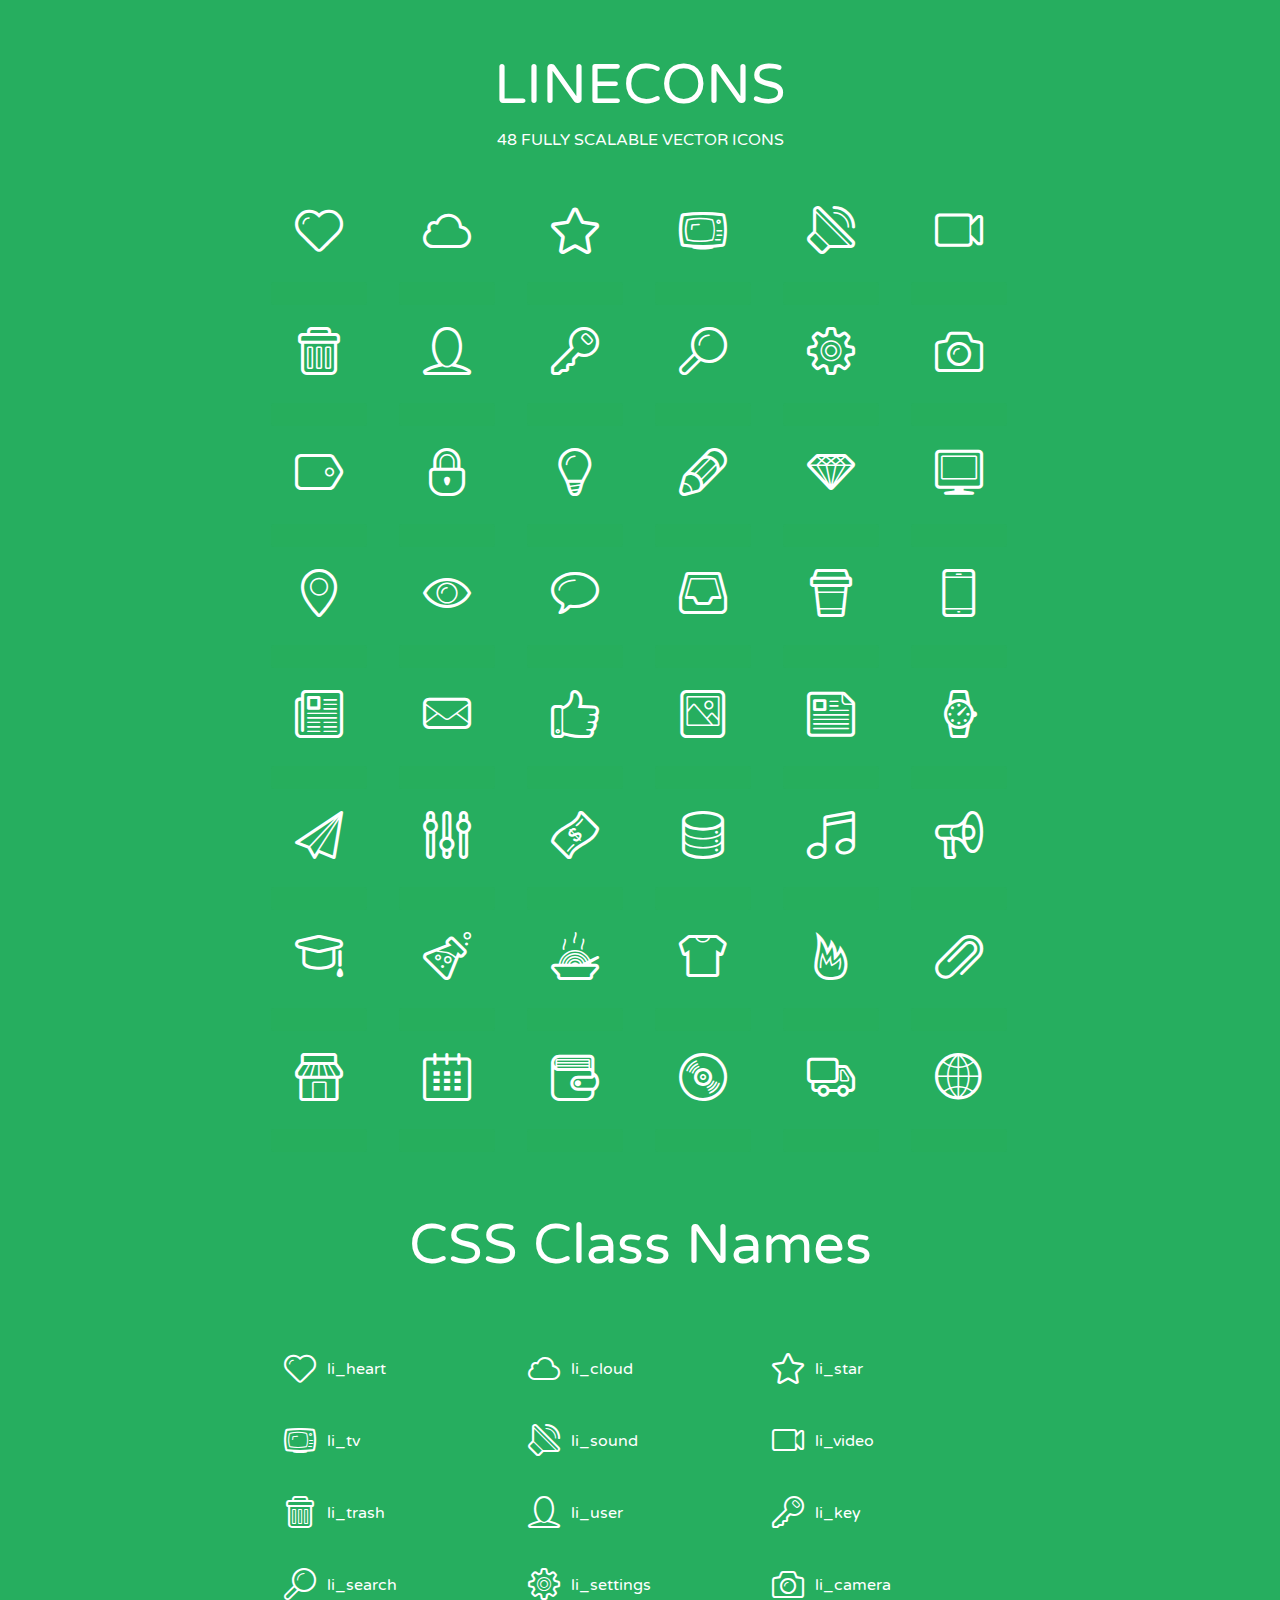
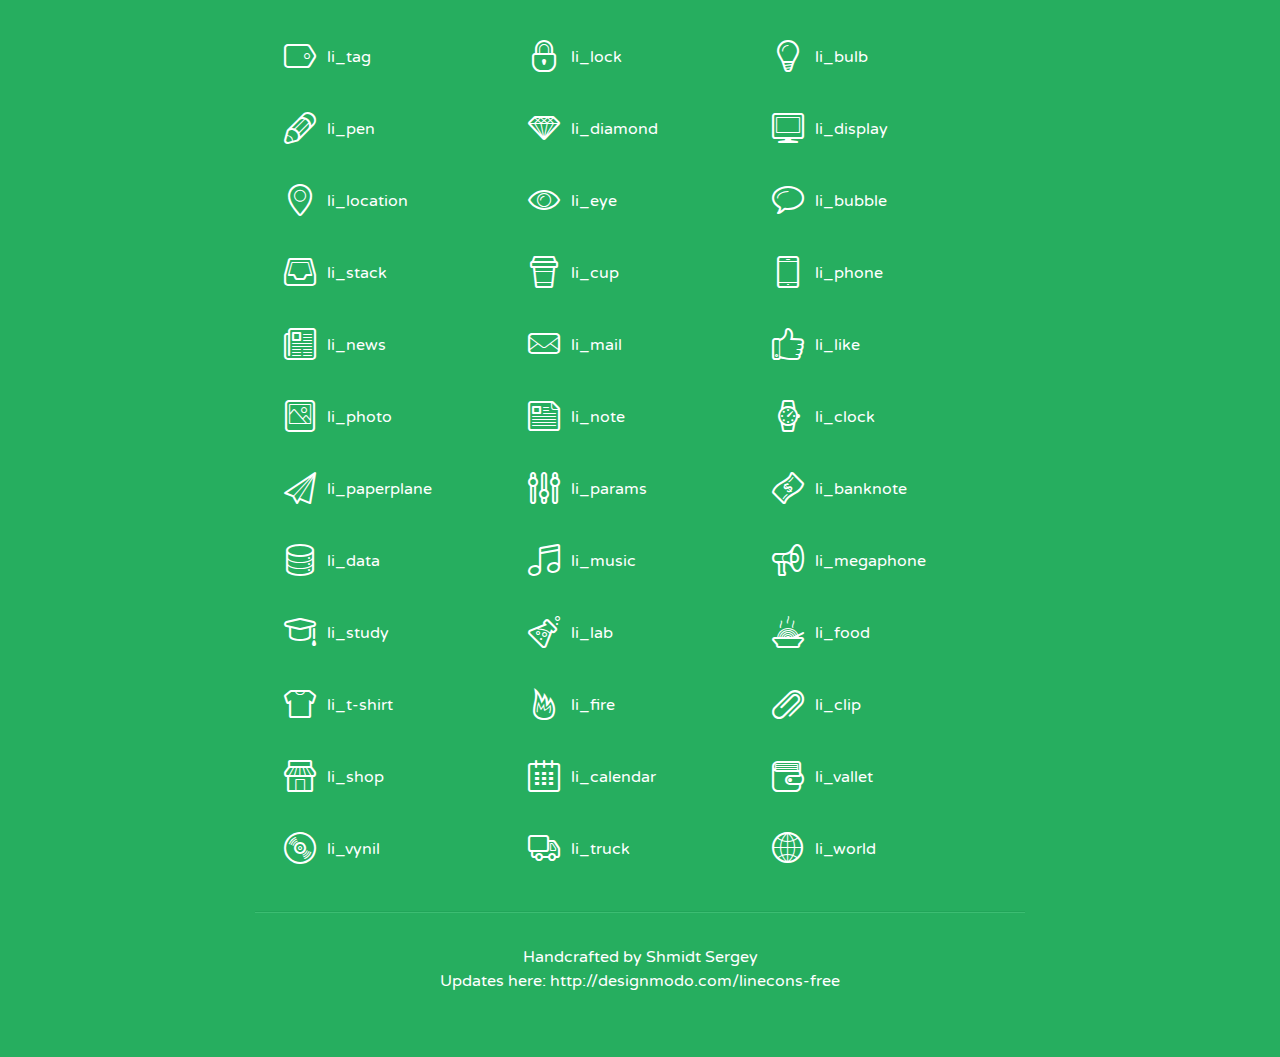
<file: src/main/resources/public/assets/lineicons/index.html>
<!doctype html>
<html>
<head>
<title>LINECONS - 48 Fully Scalable Vector Icons</title>
<link rel="stylesheet" href="style.css" />
<link href='http://fonts.googleapis.com/css?family=Varela+Round' rel='stylesheet' type='text/css'>
<!--[if lte IE 7]><script src="lte-ie7.js"></script><![endif]-->

<!-- 

Thanks http://icomoon.io/app/ for amazing service!

-->


<style>
	section, header, footer {display: block;}
	body {
		font-family: 'Varela Round', sans-serif;
		color: #333333;
		line-height: 1.5;
		font-size: 16px;
		background:#26ae5f;
		color:white;
		-moz-text-shadow: 0 1px 1px rgba(0, 0, 0, 0.21);
		-webkit-text-shadow: 0 1px 1px rgba(0, 0, 0, 0.21);
	}
	* {
		-moz-box-sizing: border-box;
		-webkit-box-sizing: border-box;
		box-sizing: border-box;
		margin: 0;
		padding: 0;
	}
	.glyph {
		float: left;
		text-align: center;
		padding: .5em;
		margin: 0 .5em;
		width: 7em;
		border-radius: .375em;
		top:0;
		position:relative;
		-webkit-transition:0.2s ease-in;
		-o-transition:0.2s ease-in;
		-moz-transition:0.2s ease-in;
		-ie-transition:0.2s ease-in;
		transition:0.2s ease-in;
	}
	.glyph input {
		width: 100%;
		text-align: center;
		font-family: consolas, monospace;
		border-radius:3px;
		border:none;
		padding:4px;
		background:#26AE5C;
		color:#26AE5C;
		-webkit-transition:0.2s ease-in;
		-o-transition:0.2s ease-in;
		-moz-transition:0.2s ease-in;
		-ie-transition:0.2s ease-in;
		transition:0.2s ease-in;
	}
	.glyph:hover input {
		background:#26ae5f;
		padding:4px;
		color:#ffffff;
	}
	.glyph:hover {
		-webkit-transition: all 0.5s ease-out;
		background:#222821;
		color:#fff;
		text-shadow: none;
		-moz-text-shadow: none;
		-webkit-text-shadow: none;
		top:-5px;
		position:relative;
	}
	.glyph input, .mtm {
		margin-top: .75em;
	}
	.w-main {
		width: 770px;
		text-align:center;
	}
	.centered {
		margin-left: auto;
		margin-right: auto;
	}
	.fs1 {
		font-size: 3em;
	}
	header {
		margin: 2em 0;
		padding-bottom: .5em;
	}
	header h1 {
		font-size: 3.5em;
		font-weight: normal;
	}
	.clearfix:before, .clearfix:after { content: ""; display: table; }
	.clearfix:after, .clear { clear: both; }
	footer {
		margin: 2em 0;
		padding: 2em 0;
		border-top: 1px solid rgb(60, 189, 114);
		box-shadow: 0 -1px rgb(33, 165, 89);
	}
	a, a:visited {
		color: #ffffff; text-decoration:none;
	}
	a:hover, a:focus {color: #222821; text-decoration:none;}
	.box1 {
		display: inline-block;
		width: 14em;
		padding: .25em .5em;
		margin: .5em 1em .5em 0;
		text-align:left;
		
	}
	.box1 span { 
		font-size:2em;
		position: relative;
		top: 0.25em;
		margin-right: 0.1em;
	}
</style>
</head>
<body>
	<div class="w-main centered">
	<section class="mtm clearfix" id="glyphs">
	<header>
		<h1>LINECONS</h1>
		<p>48 FULLY SCALABLE VECTOR ICONS</p>
	</header>
	<div class="glyph">
		<div class="fs1" aria-hidden="true" data-icon="&#xe000;"></div>
		<input type="text" readonly="readonly" value="&amp;#xe000;" />
	</div>
	<div class="glyph">
		<div class="fs1" aria-hidden="true" data-icon="&#xe001;"></div>
		<input type="text" readonly="readonly" value="&amp;#xe001;" />
	</div>
	<div class="glyph">
		<div class="fs1" aria-hidden="true" data-icon="&#xe002;"></div>
		<input type="text" readonly="readonly" value="&amp;#xe002;" />
	</div>
	<div class="glyph">
		<div class="fs1" aria-hidden="true" data-icon="&#xe003;"></div>
		<input type="text" readonly="readonly" value="&amp;#xe003;" />
	</div>
	<div class="glyph">
		<div class="fs1" aria-hidden="true" data-icon="&#xe004;"></div>
		<input type="text" readonly="readonly" value="&amp;#xe004;" />
	</div>
	<div class="glyph">
		<div class="fs1" aria-hidden="true" data-icon="&#xe005;"></div>
		<input type="text" readonly="readonly" value="&amp;#xe005;" />
	</div>
	<div class="glyph">
		<div class="fs1" aria-hidden="true" data-icon="&#xe006;"></div>
		<input type="text" readonly="readonly" value="&amp;#xe006;" />
	</div>
	<div class="glyph">
		<div class="fs1" aria-hidden="true" data-icon="&#xe007;"></div>
		<input type="text" readonly="readonly" value="&amp;#xe007;" />
	</div>
	<div class="glyph">
		<div class="fs1" aria-hidden="true" data-icon="&#xe008;"></div>
		<input type="text" readonly="readonly" value="&amp;#xe008;" />
	</div>
	<div class="glyph">
		<div class="fs1" aria-hidden="true" data-icon="&#xe009;"></div>
		<input type="text" readonly="readonly" value="&amp;#xe009;" />
	</div>
	<div class="glyph">
		<div class="fs1" aria-hidden="true" data-icon="&#xe00a;"></div>
		<input type="text" readonly="readonly" value="&amp;#xe00a;" />
	</div>
	<div class="glyph">
		<div class="fs1" aria-hidden="true" data-icon="&#xe00b;"></div>
		<input type="text" readonly="readonly" value="&amp;#xe00b;" />
	</div>
	<div class="glyph">
		<div class="fs1" aria-hidden="true" data-icon="&#xe00c;"></div>
		<input type="text" readonly="readonly" value="&amp;#xe00c;" />
	</div>
	<div class="glyph">
		<div class="fs1" aria-hidden="true" data-icon="&#xe00d;"></div>
		<input type="text" readonly="readonly" value="&amp;#xe00d;" />
	</div>
	<div class="glyph">
		<div class="fs1" aria-hidden="true" data-icon="&#xe00e;"></div>
		<input type="text" readonly="readonly" value="&amp;#xe00e;" />
	</div>
	<div class="glyph">
		<div class="fs1" aria-hidden="true" data-icon="&#xe00f;"></div>
		<input type="text" readonly="readonly" value="&amp;#xe00f;" />
	</div>
	<div class="glyph">
		<div class="fs1" aria-hidden="true" data-icon="&#xe010;"></div>
		<input type="text" readonly="readonly" value="&amp;#xe010;" />
	</div>
	<div class="glyph">
		<div class="fs1" aria-hidden="true" data-icon="&#xe011;"></div>
		<input type="text" readonly="readonly" value="&amp;#xe011;" />
	</div>
	<div class="glyph">
		<div class="fs1" aria-hidden="true" data-icon="&#xe012;"></div>
		<input type="text" readonly="readonly" value="&amp;#xe012;" />
	</div>
	<div class="glyph">
		<div class="fs1" aria-hidden="true" data-icon="&#xe013;"></div>
		<input type="text" readonly="readonly" value="&amp;#xe013;" />
	</div>
	<div class="glyph">
		<div class="fs1" aria-hidden="true" data-icon="&#xe014;"></div>
		<input type="text" readonly="readonly" value="&amp;#xe014;" />
	</div>
	<div class="glyph">
		<div class="fs1" aria-hidden="true" data-icon="&#xe015;"></div>
		<input type="text" readonly="readonly" value="&amp;#xe015;" />
	</div>
	<div class="glyph">
		<div class="fs1" aria-hidden="true" data-icon="&#xe016;"></div>
		<input type="text" readonly="readonly" value="&amp;#xe016;" />
	</div>
	<div class="glyph">
		<div class="fs1" aria-hidden="true" data-icon="&#xe017;"></div>
		<input type="text" readonly="readonly" value="&amp;#xe017;" />
	</div>
	<div class="glyph">
		<div class="fs1" aria-hidden="true" data-icon="&#xe018;"></div>
		<input type="text" readonly="readonly" value="&amp;#xe018;" />
	</div>
	<div class="glyph">
		<div class="fs1" aria-hidden="true" data-icon="&#xe019;"></div>
		<input type="text" readonly="readonly" value="&amp;#xe019;" />
	</div>
	<div class="glyph">
		<div class="fs1" aria-hidden="true" data-icon="&#xe01a;"></div>
		<input type="text" readonly="readonly" value="&amp;#xe01a;" />
	</div>
	<div class="glyph">
		<div class="fs1" aria-hidden="true" data-icon="&#xe01b;"></div>
		<input type="text" readonly="readonly" value="&amp;#xe01b;" />
	</div>
	<div class="glyph">
		<div class="fs1" aria-hidden="true" data-icon="&#xe01c;"></div>
		<input type="text" readonly="readonly" value="&amp;#xe01c;" />
	</div>
	<div class="glyph">
		<div class="fs1" aria-hidden="true" data-icon="&#xe01d;"></div>
		<input type="text" readonly="readonly" value="&amp;#xe01d;" />
	</div>
	<div class="glyph">
		<div class="fs1" aria-hidden="true" data-icon="&#xe01e;"></div>
		<input type="text" readonly="readonly" value="&amp;#xe01e;" />
	</div>
	<div class="glyph">
		<div class="fs1" aria-hidden="true" data-icon="&#xe01f;"></div>
		<input type="text" readonly="readonly" value="&amp;#xe01f;" />
	</div>
	<div class="glyph">
		<div class="fs1" aria-hidden="true" data-icon="&#xe020;"></div>
		<input type="text" readonly="readonly" value="&amp;#xe020;" />
	</div>
	<div class="glyph">
		<div class="fs1" aria-hidden="true" data-icon="&#xe021;"></div>
		<input type="text" readonly="readonly" value="&amp;#xe021;" />
	</div>
	<div class="glyph">
		<div class="fs1" aria-hidden="true" data-icon="&#xe022;"></div>
		<input type="text" readonly="readonly" value="&amp;#xe022;" />
	</div>
	<div class="glyph">
		<div class="fs1" aria-hidden="true" data-icon="&#xe023;"></div>
		<input type="text" readonly="readonly" value="&amp;#xe023;" />
	</div>
	<div class="glyph">
		<div class="fs1" aria-hidden="true" data-icon="&#xe024;"></div>
		<input type="text" readonly="readonly" value="&amp;#xe024;" />
	</div>
	<div class="glyph">
		<div class="fs1" aria-hidden="true" data-icon="&#xe025;"></div>
		<input type="text" readonly="readonly" value="&amp;#xe025;" />
	</div>
	<div class="glyph">
		<div class="fs1" aria-hidden="true" data-icon="&#xe026;"></div>
		<input type="text" readonly="readonly" value="&amp;#xe026;" />
	</div>
	<div class="glyph">
		<div class="fs1" aria-hidden="true" data-icon="&#xe027;"></div>
		<input type="text" readonly="readonly" value="&amp;#xe027;" />
	</div>
	<div class="glyph">
		<div class="fs1" aria-hidden="true" data-icon="&#xe028;"></div>
		<input type="text" readonly="readonly" value="&amp;#xe028;" />
	</div>
	<div class="glyph">
		<div class="fs1" aria-hidden="true" data-icon="&#xe029;"></div>
		<input type="text" readonly="readonly" value="&amp;#xe029;" />
	</div>
	<div class="glyph">
		<div class="fs1" aria-hidden="true" data-icon="&#xe02a;"></div>
		<input type="text" readonly="readonly" value="&amp;#xe02a;" />
	</div>
	<div class="glyph">
		<div class="fs1" aria-hidden="true" data-icon="&#xe02b;"></div>
		<input type="text" readonly="readonly" value="&amp;#xe02b;" />
	</div>
	<div class="glyph">
		<div class="fs1" aria-hidden="true" data-icon="&#xe02c;"></div>
		<input type="text" readonly="readonly" value="&amp;#xe02c;" />
	</div>
	<div class="glyph">
		<div class="fs1" aria-hidden="true" data-icon="&#xe02d;"></div>
		<input type="text" readonly="readonly" value="&amp;#xe02d;" />
	</div>
	<div class="glyph">
		<div class="fs1" aria-hidden="true" data-icon="&#xe02e;"></div>
		<input type="text" readonly="readonly" value="&amp;#xe02e;" />
	</div>
	<div class="glyph">
		<div class="fs1" aria-hidden="true" data-icon="&#xe02f;"></div>
		<input type="text" readonly="readonly" value="&amp;#xe02f;" />
	</div>
	</section>
	<div class="clear"></div>
	<section class="mtm clearfix" id="glyphs">
	<header>
		<h1>CSS Class Names</h1>
	</header>
	<span class="box1">
		<span aria-hidden="true" class="li_heart"></span>
		&nbsp;li_heart
	</span>
	<span class="box1">
		<span aria-hidden="true" class="li_cloud"></span>
		&nbsp;li_cloud
	</span>
	<span class="box1">
		<span aria-hidden="true" class="li_star"></span>
		&nbsp;li_star
	</span>
	<span class="box1">
		<span aria-hidden="true" class="li_tv"></span>
		&nbsp;li_tv
	</span>
	<span class="box1">
		<span aria-hidden="true" class="li_sound"></span>
		&nbsp;li_sound
	</span>
	<span class="box1">
		<span aria-hidden="true" class="li_video"></span>
		&nbsp;li_video
	</span>
	<span class="box1">
		<span aria-hidden="true" class="li_trash"></span>
		&nbsp;li_trash
	</span>
	<span class="box1">
		<span aria-hidden="true" class="li_user"></span>
		&nbsp;li_user
	</span>
	<span class="box1">
		<span aria-hidden="true" class="li_key"></span>
		&nbsp;li_key
	</span>
	<span class="box1">
		<span aria-hidden="true" class="li_search"></span>
		&nbsp;li_search
	</span>
	<span class="box1">
		<span aria-hidden="true" class="li_settings"></span>
		&nbsp;li_settings
	</span>
	<span class="box1">
		<span aria-hidden="true" class="li_camera"></span>
		&nbsp;li_camera
	</span>
	<span class="box1">
		<span aria-hidden="true" class="li_tag"></span>
		&nbsp;li_tag
	</span>
	<span class="box1">
		<span aria-hidden="true" class="li_lock"></span>
		&nbsp;li_lock
	</span>
	<span class="box1">
		<span aria-hidden="true" class="li_bulb"></span>
		&nbsp;li_bulb
	</span>
	<span class="box1">
		<span aria-hidden="true" class="li_pen"></span>
		&nbsp;li_pen
	</span>
	<span class="box1">
		<span aria-hidden="true" class="li_diamond"></span>
		&nbsp;li_diamond
	</span>
	<span class="box1">
		<span aria-hidden="true" class="li_display"></span>
		&nbsp;li_display
	</span>
	<span class="box1">
		<span aria-hidden="true" class="li_location"></span>
		&nbsp;li_location
	</span>
	<span class="box1">
		<span aria-hidden="true" class="li_eye"></span>
		&nbsp;li_eye
	</span>
	<span class="box1">
		<span aria-hidden="true" class="li_bubble"></span>
		&nbsp;li_bubble
	</span>
	<span class="box1">
		<span aria-hidden="true" class="li_stack"></span>
		&nbsp;li_stack
	</span>
	<span class="box1">
		<span aria-hidden="true" class="li_cup"></span>
		&nbsp;li_cup
	</span>
	<span class="box1">
		<span aria-hidden="true" class="li_phone"></span>
		&nbsp;li_phone
	</span>
	<span class="box1">
		<span aria-hidden="true" class="li_news"></span>
		&nbsp;li_news
	</span>
	<span class="box1">
		<span aria-hidden="true" class="li_mail"></span>
		&nbsp;li_mail
	</span>
	<span class="box1">
		<span aria-hidden="true" class="li_like"></span>
		&nbsp;li_like
	</span>
	<span class="box1">
		<span aria-hidden="true" class="li_photo"></span>
		&nbsp;li_photo
	</span>
	<span class="box1">
		<span aria-hidden="true" class="li_note"></span>
		&nbsp;li_note
	</span>
	<span class="box1">
		<span aria-hidden="true" class="li_clock"></span>
		&nbsp;li_clock
	</span>
	<span class="box1">
		<span aria-hidden="true" class="li_paperplane"></span>
		&nbsp;li_paperplane
	</span>
	<span class="box1">
		<span aria-hidden="true" class="li_params"></span>
		&nbsp;li_params
	</span>
	<span class="box1">
		<span aria-hidden="true" class="li_banknote"></span>
		&nbsp;li_banknote
	</span>
	<span class="box1">
		<span aria-hidden="true" class="li_data"></span>
		&nbsp;li_data
	</span>
	<span class="box1">
		<span aria-hidden="true" class="li_music"></span>
		&nbsp;li_music
	</span>
	<span class="box1">
		<span aria-hidden="true" class="li_megaphone"></span>
		&nbsp;li_megaphone
	</span>
	<span class="box1">
		<span aria-hidden="true" class="li_study"></span>
		&nbsp;li_study
	</span>
	<span class="box1">
		<span aria-hidden="true" class="li_lab"></span>
		&nbsp;li_lab
	</span>
	<span class="box1">
		<span aria-hidden="true" class="li_food"></span>
		&nbsp;li_food
	</span>
	<span class="box1">
		<span aria-hidden="true" class="li_t-shirt"></span>
		&nbsp;li_t-shirt
	</span>
	<span class="box1">
		<span aria-hidden="true" class="li_fire"></span>
		&nbsp;li_fire
	</span>
	<span class="box1">
		<span aria-hidden="true" class="li_clip"></span>
		&nbsp;li_clip
	</span>
	<span class="box1">
		<span aria-hidden="true" class="li_shop"></span>
		&nbsp;li_shop
	</span>
	<span class="box1">
		<span aria-hidden="true" class="li_calendar"></span>
		&nbsp;li_calendar
	</span>
	<span class="box1">
		<span aria-hidden="true" class="li_vallet"></span>
		&nbsp;li_vallet
	</span>
	<span class="box1">
		<span aria-hidden="true" class="li_vynil"></span>
		&nbsp;li_vynil
	</span>
	<span class="box1">
		<span aria-hidden="true" class="li_truck"></span>
		&nbsp;li_truck
	</span>
	<span class="box1">
		<span aria-hidden="true" class="li_world"></span>
		&nbsp;li_world
	</span>
	</section>
	<footer>
		<p>Handcrafted by <a href="http://shmidt.in">Shmidt Sergey</a></p>
		<p>Updates here: <a href="http://designmodo.com/linecons-free">http://designmodo.com/linecons-free</a></p>
	</footer>
	</div>
	<script>
	document.getElementById("glyphs").addEventListener("click", function(e) {
		var target = e.target;
		if (target.tagName === "INPUT") {
			target.select();
		}
	});
	</script>
</body>
</html>
</file>
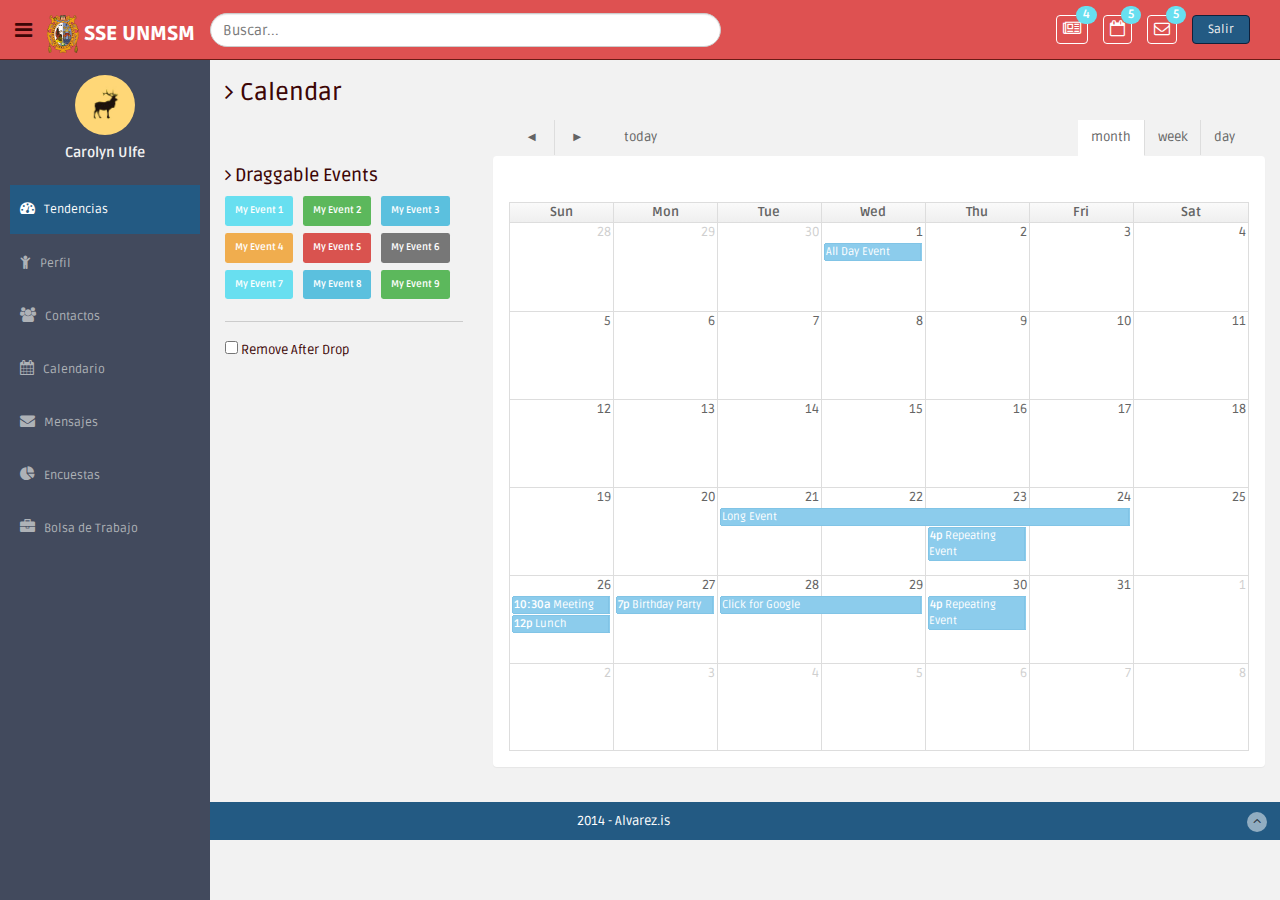
<file: src/main/resources/public/calendar.html>
<!DOCTYPE html>
<html lang="en">
  <head>
    <meta charset="utf-8">
    <meta name="viewport" content="width=device-width, initial-scale=1.0">
    <meta name="description" content="">
    <meta name="author" content="Dashboard">
    <meta name="keyword" content="Dashboard, Bootstrap, Admin, Template, Theme, Responsive, Fluid, Retina">

    <title>SSE - UNMSM</title>

    <!-- Bootstrap core CSS -->
    <link href="assets/css/bootstrap.css" rel="stylesheet">
    <!--external css-->
    <link href="assets/font-awesome/css/font-awesome.css" rel="stylesheet" />
    <link href="assets/js/fullcalendar/bootstrap-fullcalendar.css" rel="stylesheet" />
        
    <!-- Custom styles for this template -->
    <link href="assets/css/style.css" rel="stylesheet">
    <link href="assets/css/style-responsive.css" rel="stylesheet">

    <!-- HTML5 shim and Respond.js IE8 support of HTML5 elements and media queries -->
    <!--[if lt IE 9]>
      <script src="https://oss.maxcdn.com/libs/html5shiv/3.7.0/html5shiv.js"></script>
      <script src="https://oss.maxcdn.com/libs/respond.js/1.4.2/respond.min.js"></script>
    <![endif]-->
  </head>

  <body>

  <section id="container" >
      <!-- **********************************************************************************************************************************************************
      TOP BAR CONTENT & NOTIFICATIONS
      *********************************************************************************************************************************************************** -->
      <!--header start-->
      <header class="header black-bg">
              <div class="sidebar-toggle-box">
                  <div class="fa fa-bars tooltips" data-placement="right" data-original-title="Toggle Navigation"></div>
              </div>
            <!--logo start-->

            <a href="index.html" class="logo"><b><img src="assets/img/escudo.png" height="37.5" width="32" alt=""> SSE UNMSM</b></a>

            <!--logo end-->
              <div id="content_wrapper">

                <form class="navbar-form navbar-left" role="search" id="autocompleteForm" name="autocompleteForm" action="" method="post">   
                    <input type="text" name="s" id="s" size="60" class="form-control round-form" placeholder="Buscar..."/>
                </form>

                </div>

             

            <div class="nav notify-row pull-right" id="top_menu">
                <!--  notification start -->
                <ul class="nav top-menu">
                    <!-- settings start -->
                    <li class="dropdown">
                        <a data-toggle="dropdown" class="dropdown-toggle" href="index.html#">
                            <i class="fa fa-newspaper-o"></i>
                            <span class="badge bg-theme">4</span>
                        </a>
                        <ul class="dropdown-menu extended tasks-bar">
                            <div class="notify-arrow notify-arrow-green"></div>
                            <li>
                                <p class="green">Tienes 4 noticias nuevas</p>
                            </li>
                            
                            <li>
                                <a href="index.html#">
                                    <div class="task-info">
                                        <div class="desc">Product Development</div>
                                    </div>
                                    
                                </a>
                            </li>
                            <li>
                                <a href="index.html#">
                                    <div class="task-info">
                                        <div class="desc">Payments Sent</div>
                                       
                                    </div>
                                   
                                </a>
                            </li>
                            <li class="external">
                                <a href="#">Todas las noticias</a>
                            </li>
                        </ul>
                    </li>
                    <!-- settings end -->
                    <!-- inbox dropdown start-->
                    <li id="header_inbox_bar" class="dropdown">
                        <a data-toggle="dropdown" class="dropdown-toggle" href="home_egresado.html#">
                            <i class="fa fa-calendar-o"></i>
                            <span class="badge bg-theme">5</span>
                        </a>
                        <ul class="dropdown-menu extended inbox">
                            <div class="notify-arrow notify-arrow-green"></div>
                            <li>
                                <p class="green">Tienes 5 eventos nuevos</p>
                            </li>
                            <li>
                                <a href="index.html#">
                                    <span class="photo"><img alt="avatar" src="assets/img/ui-zac.jpg"></span>
                                    <span class="subject">
                                    <span class="from">Zac Snider</span>
                                    <span class="time">Just now</span>
                                    </span>
                                    <span class="message">
                                        Hi mate, how is everything?
                                    </span>
                                </a>
                            </li>
                            <li>
                                <a href="index.html#">
                                    <span class="photo"><img alt="avatar" src="assets/img/ui-divya.jpg"></span>
                                    <span class="subject">
                                    <span class="from">Divya Manian</span>
                                    <span class="time">40 mins.</span>
                                    </span>
                                    <span class="message">
                                     Hi, I need your help with this.
                                    </span>
                                </a>
                            </li>
                            <li>
                                <a href="index.html#">
                                    <span class="photo"><img alt="avatar" src="assets/img/ui-danro.jpg"></span>
                                    <span class="subject">
                                    <span class="from">Dan Rogers</span>
                                    <span class="time">2 hrs.</span>
                                    </span>
                                    <span class="message">
                                        Love your new Dashboard.
                                    </span>
                                </a>
                            </li>
                            <li>
                                <a href="index.html#">
                                    <span class="photo"><img alt="avatar" src="assets/img/ui-sherman.jpg"></span>
                                    <span class="subject">
                                    <span class="from">Dj Sherman</span>
                                    <span class="time">4 hrs.</span>
                                    </span>
                                    <span class="message">
                                        Please, answer asap.
                                    </span>
                                </a>
                            </li>
                            <li>
                                <a href="index.html#">Todos los eventos</a>
                            </li>
                        </ul>
                    </li>
                    <!-- inbox dropdown end -->
                    <!-- inbox dropdown start-->
                    <li id="header_inbox_bar" class="dropdown">
                        <a data-toggle="dropdown" class="dropdown-toggle" href="index.html#">
                            <i class="fa fa-envelope-o"></i>
                            <span class="badge bg-theme">5</span>
                        </a>
                        <ul class="dropdown-menu extended inbox">
                            <div class="notify-arrow notify-arrow-green"></div>
                            <li>
                                <p class="green">Tienes 5 mensajes nuevos</p>
                            </li>
                            <li>
                                <a href="index.html#">
                                    <span class="photo"><img alt="avatar" src="assets/img/ui-zac.jpg"></span>
                                    <span class="subject">
                                    <span class="from">Zac Snider</span>
                                    <span class="time">Just now</span>
                                    </span>
                                    <span class="message">
                                        Hi mate, how is everything?
                                    </span>
                                </a>
                            </li>
                            <li>
                                <a href="index.html#">
                                    <span class="photo"><img alt="avatar" src="assets/img/ui-divya.jpg"></span>
                                    <span class="subject">
                                    <span class="from">Divya Manian</span>
                                    <span class="time">40 mins.</span>
                                    </span>
                                    <span class="message">
                                     Hi, I need your help with this.
                                    </span>
                                </a>
                            </li>
                            <li>
                                <a href="index.html#">
                                    <span class="photo"><img alt="avatar" src="assets/img/ui-danro.jpg"></span>
                                    <span class="subject">
                                    <span class="from">Dan Rogers</span>
                                    <span class="time">2 hrs.</span>
                                    </span>
                                    <span class="message">
                                        Love your new Dashboard.
                                    </span>
                                </a>
                            </li>
                            <li>
                                <a href="index.html#">
                                    <span class="photo"><img alt="avatar" src="assets/img/ui-sherman.jpg"></span>
                                    <span class="subject">
                                    <span class="from">Dj Sherman</span>
                                    <span class="time">4 hrs.</span>
                                    </span>
                                    <span class="message">
                                        Please, answer asap.
                                    </span>
                                </a>
                            </li>
                            <li>
                                <a href="index.html#">Todos los mensajes</a>
                            </li>
                            
                        </ul>
                    </li>
                    <!-- inbox dropdown end -->
                    <li><a class="logout" href="login.html">Salir</a></li>
                </ul>
                <!--  notification end -->
            </div>

            
           
            
        </header>
      <!--header end-->
      
      <!-- **********************************************************************************************************************************************************
      MAIN SIDEBAR MENU
      *********************************************************************************************************************************************************** -->
      <!--sidebar start-->
      <aside>
          <div id="sidebar"  class="nav-collapse ">
              <!-- sidebar menu start-->
              <ul class="sidebar-menu" id="nav-accordion">
              
                  <p class="centered"><a href="profile.html"><img src="assets/img/ui-sam.jpg" class="img-circle" width="60"></a></p>
                  <h5 class="centered">Carolyn Ulfe</h5>
                    
                  <li class="mt">
                      <a class="active" href="home_egresado.html">
                          <i class="fa fa-dashboard"></i>
                          <span>Tendencias</span>
                      </a>
                  </li>
                  
                  <li>
                      <a href="perfil.html">
                          <i class="fa fa-child"></i>
                          <span>Perfil</span>
                      </a>
                  </li>
                  <li>
                      <a href="#">
                          <i class="fa fa-group"></i>
                          <span>Contactos</span>
                      </a>
                  </li>
                  <li>
                      <a href="#">
                          <i class="fa fa-calendar"></i>
                          <span>Calendario</span>
                      </a>
                  </li>
                  <li>
                      <a href="#">
                          <i class="fa fa-envelope"></i>
                          <span>Mensajes</span>
                      </a>
                  </li>
                  <li>
                      <a href="#">
                          <i class="fa fa-pie-chart"></i>
                          <span>Encuestas</span>
                      </a>
                  </li>
                  <li>
                      <a href="#">
                          <i class="fa fa-briefcase"></i>
                          <span>Bolsa de Trabajo</span>
                      </a>
                  </li>

                  
              </ul>
              <!-- sidebar menu end-->
          </div>
      </aside>
      <!--sidebar end-->
      <!-- **********************************************************************************************************************************************************
      MAIN CONTENT
      *********************************************************************************************************************************************************** -->
      <!--main content start-->
      <section id="main-content">
          <section class="wrapper">
          	<h3><i class="fa fa-angle-right"></i> Calendar</h3>
              <!-- page start-->
              <div class="row mt">
                  <aside class="col-lg-3 mt">
                      <h4><i class="fa fa-angle-right"></i> Draggable Events</h4>
                      <div id="external-events">
                          <div class="external-event label label-theme">My Event 1</div>
                          <div class="external-event label label-success">My Event 2</div>
                          <div class="external-event label label-info">My Event 3</div>
                          <div class="external-event label label-warning">My Event 4</div>
                          <div class="external-event label label-danger">My Event 5</div>
                          <div class="external-event label label-default">My Event 6</div>
                          <div class="external-event label label-theme">My Event 7</div>
                          <div class="external-event label label-info">My Event 8</div>
                          <div class="external-event label label-success">My Event 9</div>
                          <p class="drop-after">
                              <input type="checkbox" id="drop-remove">
                              Remove After Drop
                          </p>
                      </div>
                  </aside>
                  <aside class="col-lg-9 mt">
                      <section class="panel">
                          <div class="panel-body">
                              <div id="calendar" class="has-toolbar"></div>
                          </div>
                      </section>
                  </aside>
              </div>
              <!-- page end-->
		</section><! --/wrapper -->
      </section><!-- /MAIN CONTENT -->

      <!--main content end-->
      <!--footer start-->
      <footer class="site-footer">
          <div class="text-center">
              2014 - Alvarez.is
              <a href="calendar.html#" class="go-top">
                  <i class="fa fa-angle-up"></i>
              </a>
          </div>
      </footer>
      <!--footer end-->
  </section>

    <!-- js placed at the end of the document so the pages load faster -->
    <script src="assets/js/jquery.js"></script>
    <script src="assets/js/jquery-ui-1.9.2.custom.min.js"></script>
	<script src="assets/js/fullcalendar/fullcalendar.min.js"></script>    
    <script src="assets/js/bootstrap.min.js"></script>
    <script class="include" type="text/javascript" src="assets/js/jquery.dcjqaccordion.2.7.js"></script>
    <script src="assets/js/jquery.scrollTo.min.js"></script>
    <script src="assets/js/jquery.nicescroll.js" type="text/javascript"></script>


    <!--common script for all pages-->
    <script src="assets/js/common-scripts.js"></script>

    <!--script for this page-->
	<script src="assets/js/calendar-conf-events.js"></script>    
  
  <script>
      //custom select box

      $(function(){
          $("select.styled").customSelect();
      });

  </script>

  </body>
</html>
</file>
<file: src/main/resources/public/assets/lineicons/style.css>
@font-face {
	font-family: 'linecons';
	src:url('fonts/linecons.eot');
}
@font-face {
	font-family: 'linecons';
	src: url([data-uri]) format('svg'),
		 url([data-uri]) format('truetype');
	font-weight: normal;
	font-style: normal;
}

/* Use the following CSS code if you want to use data attributes for inserting your icons */
[data-icon]:before {
	font-family: 'linecons';
	content: attr(data-icon);
	speak: none;
	font-weight: normal;
	line-height: 1;
	-webkit-font-smoothing: antialiased;
}

/* Use the following CSS code if you want to have a class per icon */
[class^="li_"]:before, [class*=" li_"]:before {
	font-family: 'linecons';
	font-style: normal;
	speak: none;
	font-weight: normal;
	line-height: 1;
	-webkit-font-smoothing: antialiased;
}
.li_heart:before {
	content: "\e000";
}
.li_cloud:before {
	content: "\e001";
}
.li_star:before {
	content: "\e002";
}
.li_tv:before {
	content: "\e003";
}
.li_sound:before {
	content: "\e004";
}
.li_video:before {
	content: "\e005";
}
.li_trash:before {
	content: "\e006";
}
.li_user:before {
	content: "\e007";
}
.li_key:before {
	content: "\e008";
}
.li_search:before {
	content: "\e009";
}
.li_settings:before {
	content: "\e00a";
}
.li_camera:before {
	content: "\e00b";
}
.li_tag:before {
	content: "\e00c";
}
.li_lock:before {
	content: "\e00d";
}
.li_bulb:before {
	content: "\e00e";
}
.li_pen:before {
	content: "\e00f";
}
.li_diamond:before {
	content: "\e010";
}
.li_display:before {
	content: "\e011";
}
.li_location:before {
	content: "\e012";
}
.li_eye:before {
	content: "\e013";
}
.li_bubble:before {
	content: "\e014";
}
.li_stack:before {
	content: "\e015";
}
.li_cup:before {
	content: "\e016";
}
.li_phone:before {
	content: "\e017";
}
.li_news:before {
	content: "\e018";
}
.li_mail:before {
	content: "\e019";
}
.li_like:before {
	content: "\e01a";
}
.li_photo:before {
	content: "\e01b";
}
.li_note:before {
	content: "\e01c";
}
.li_clock:before {
	content: "\e01d";
}
.li_paperplane:before {
	content: "\e01e";
}
.li_params:before {
	content: "\e01f";
}
.li_banknote:before {
	content: "\e020";
}
.li_data:before {
	content: "\e021";
}
.li_music:before {
	content: "\e022";
}
.li_megaphone:before {
	content: "\e023";
}
.li_study:before {
	content: "\e024";
}
.li_lab:before {
	content: "\e025";
}
.li_food:before {
	content: "\e026";
}
.li_t-shirt:before {
	content: "\e027";
}
.li_fire:before {
	content: "\e028";
}
.li_clip:before {
	content: "\e029";
}
.li_shop:before {
	content: "\e02a";
}
.li_calendar:before {
	content: "\e02b";
}
.li_vallet:before {
	content: "\e02c";
}
.li_vynil:before {
	content: "\e02d";
}
.li_truck:before {
	content: "\e02e";
}
.li_world:before {
	content: "\e02f";
}
</file>
<file: src/main/resources/public/assets/css/style-responsive.css>
@media (min-width: 980px) {
    /*-----*/
    .custom-bar-chart {
        margin-bottom: 40px;
    }

}

@media (min-width: 768px) and (max-width: 979px) {

    /*-----*/
    .custom-bar-chart {
        margin-bottom: 40px;
    }

    /*chat room*/


}

@media (max-width: 768px) {

    .header {
        position: absolute;
    }

    /*sidebar*/

    #sidebar {
        height: auto;
        overflow: hidden;
        position: absolute;
        width: 100%;
        z-index: 1001;
    }


    /* body container */
    #main-content {
        margin: 0px!important;
        position: none !important;
    }

    #sidebar > ul > li > a > span {
        line-height: 35px;
    }

    #sidebar > ul > li {
        margin: 0 10px 5px 10px;
    }
    #sidebar > ul > li > a {
        height:35px;
        line-height:35px;
        padding: 0 10px;
        text-align: left;
    }
    #sidebar > ul > li > a i{
        /*display: none !important;*/
    }

    #sidebar ul > li > a .arrow, #sidebar > ul > li > a .arrow.open {
        margin-right: 10px;
        margin-top: 15px;
    }

    #sidebar ul > li.active > a .arrow, #sidebar ul > li > a:hover .arrow, #sidebar ul > li > a:focus .arrow,
    #sidebar > ul > li.active > a .arrow.open, #sidebar > ul > li > a:hover .arrow.open, #sidebar > ul > li > a:focus .arrow.open{
        margin-top: 15px;
    }

    #sidebar > ul > li > a, #sidebar > ul > li > ul.sub > li {
        width: 100%;
    }
    #sidebar > ul > li > ul.sub > li > a {
        background: transparent !important ;
    }
    #sidebar > ul > li > ul.sub > li > a:hover {
        
    }


    /* sidebar */
    #sidebar {
        margin: 0px !important;
    }

    /* sidebar collabler */
    #sidebar .btn-navbar.collapsed .arrow {
        display: none;
    }

    #sidebar .btn-navbar .arrow {
        position: absolute;
        right: 35px;
        width: 0;
        height: 0;
        top:48px;
        border-bottom: 15px solid #282e36;
        border-left: 15px solid transparent;
        border-right: 15px solid transparent;
    }


    /*---------*/

    .modal-footer .btn {
        margin-bottom: 0px !important;
    }

    .btn {
        margin-bottom: 5px;
    }


    /* full calendar fix */
    .fc-header-right {
        left:25px;
        position: absolute;
    }

    .fc-header-left .fc-button {
        margin: 0px !important;
        top: -10px !important;
    }

    .fc-header-right .fc-button {
        margin: 0px !important;
        top: -50px !important;
    }

    .fc-state-active, .fc-state-active .fc-button-inner, .fc-state-hover, .fc-state-hover .fc-button-inner {
        background: none !important;
        color: #FFFFFF !important;
    }

    .fc-state-default, .fc-state-default .fc-button-inner {
        background: none !important;
    }

    .fc-button {
        border: none !important;
        margin-right: 2px;
    }

    .fc-view {
        top: 0px !important;
    }

    .fc-button .fc-button-inner {
        margin: 0px !important;
        padding: 2px !important;
        border: none !important;
        margin-right: 2px !important;
        background-color: #fafafa !important;
        background-image: -moz-linear-gradient(top, #fafafa, #efefef) !important;
        background-image: -webkit-gradient(linear, 0 0, 0 100%, from(#fafafa), to(#efefef)) !important;
        background-image: -webkit-linear-gradient(top, #fafafa, #efefef) !important;
        background-image: -o-linear-gradient(top, #fafafa, #efefef) !important;
        background-image: linear-gradient(to bottom, #fafafa, #efefef) !important;
        filter: progid:dximagetransform.microsoft.gradient(startColorstr='#fafafa', endColorstr='#efefef', GradientType=0) !important;
        -webkit-box-shadow: 0 1px 0px rgba(255, 255, 255, .8) !important;
        -moz-box-shadow: 0 1px 0px rgba(255, 255, 255, .8) !important;
        box-shadow: 0 1px 0px rgba(255, 255, 255, .8) !important;
        -webkit-border-radius: 3px !important;
        -moz-border-radius: 3px !important;
        border-radius: 3px !important;
        color: #646464 !important;
        border: 1px solid #ddd !important;
        text-shadow: 0 1px 0px rgba(255, 255, 255, .6) !important;
        text-align: center;
    }

    .fc-button.fc-state-disabled .fc-button-inner {
        color: #bcbbbb !important;
    }

    .fc-button.fc-state-active .fc-button-inner {
        background-color: #e5e4e4 !important;
        background-image: -moz-linear-gradient(top, #e5e4e4, #dddcdc) !important;
        background-image: -webkit-gradient(linear, 0 0, 0 100%, from(#e5e4e4), to(#dddcdc)) !important;
        background-image: -webkit-linear-gradient(top, #e5e4e4, #dddcdc) !important;
        background-image: -o-linear-gradient(top, #e5e4e4, #dddcdc) !important;
        background-image: linear-gradient(to bottom, #e5e4e4, #dddcdc) !important;
        filter: progid:dximagetransform.microsoft.gradient(startColorstr='#e5e4e4', endColorstr='#dddcdc', GradientType=0) !important;
    }

    .fc-content {
        margin-top: 50px;
    }

    .fc-header-title h2 {
        line-height: 40px !important;
        font-size: 12px !important;
    }

    .fc-header {
        margin-bottom:0px !important;
    }

    /*--*/

    /*.chart-position {*/
        /*margin-top: 0px;*/
    /*}*/

    .stepy-titles li {
        margin: 10px 3px;
    }

    /*-----*/
    .custom-bar-chart {
        margin-bottom: 40px;
    }

    /*menu icon plus minus*/
    .dcjq-icon {
        top: 10px;
    }
    ul.sidebar-menu li ul.sub li a {
        padding: 0;
    }

    /*---*/

    .img-responsive {
        width: 100%;
    }

}



@media (max-width: 480px) {

    .notify-row, .search, .dont-show , .inbox-head .sr-input, .inbox-head .sr-btn{
        display: none;
    }

    #top_menu .nav > li, ul.top-menu > li {
        float: right;
    }
    .hidden-phone {
        display: none !important;
    }

    .chart-position {
       margin-top: 0px;
     }

    .navbar-inverse .navbar-toggle:hover, .navbar-inverse .navbar-toggle:focus {
        background-color: #ccc;
        border-color:#ccc ;
    }

}

@media (max-width:320px) {
    .login-social-link a {
        padding: 15px 17px !important;
    }

    .notify-row, .search, .dont-show, .inbox-head .sr-input, .inbox-head .sr-btn {
        display: none;
    }

    #top_menu .nav > li, ul.top-menu > li {
        float: right;
    }

    .hidden-phone {
        display: none !important;
    }

    .chart-position {
        margin-top: 0px;
    }

    .lock-wrapper {
        margin: 10% auto;
        max-width: 310px;
    }
    .lock-input {
        width: 82%;
    }

    .cmt-form {
        display: inline-block;
        width: 75%;
    }

}
</file>
<file: src/main/resources/public/assets/css/style.css>
/*
Template Name: DASHGUM FREE - Bootstrap 3.2 Admin Theme
Template Version: 1.0
Author: Carlos Alvarez
Website: http://blacktie.co
Premium: http://www.gridgum.com
*/

/* Import fonts */
@import url(http://fonts.googleapis.com/css?family=Ruda:400,700,900);

/* BASIC THEME CONFIGURATION */
body {
    color: rgb(61, 6, 6);
    background: #f2f2f2;
    font-family: 'Ruda', sans-serif;
    padding: 0px !important;
    margin: 0px !important;
    font-size:13px;
}

ul li {
    list-style: none;
}

a, a:hover, a:focus {
    text-decoration: none;
    outline: none;
}
::selection {

    background: #68dff0;
    color: #fff;
}
::-moz-selection {
    background: #68dff0;
    color: #fff;
}

#container {
    width: 100%;
    height: 100%;
}

/* Bootstrap Modifications */
.modal-header {
	background: #68dff0;
}

.modal-title {
	color: white;
}

.btn-round {
	border-radius: 20px;
	-webkit-border-radius: 20px;
}

.accordion-heading .accordion-toggle {
	display: block;
	cursor: pointer;
	border-top: 1px solid #F5F5F5;
	padding: 5px 0px;
	line-height: 28.75px;
	text-transform: uppercase;
	color: #1a1a1a;
	background-color: #ffffff;
	outline: none !important;
	text-decoration: none;
}	



/*Theme Backgrounds*/

.bg-theme {
	background-color: #68dff0;
}

.bg-theme02 {
	background-color: #ac92ec;
}

.bg-theme03 {
  background-color: #48cfad;
}

.bg-theme04 {
  background-color: #ed5565;
}
/*Theme Buttons*/

.btn-theme {
  color: #fff;
  background-color: #68dff0;
  border-color: #48bcb4;
}
.btn-theme:hover,
.btn-theme:focus,
.btn-theme:active,
.btn-theme.active,
.open .dropdown-toggle.btn-theme {
  color: #fff;
  background-color: #48bcb4;
  border-color: #48bcb4;
}

.btn-theme02 {
  color: #fff;
  background-color: #ac92ec;
  border-color: #967adc;
}
.btn-theme02:hover,
.btn-theme02:focus,
.btn-theme02:active,
.btn-theme02.active,
.open .dropdown-toggle.btn-theme02 {
  color: #fff;
  background-color: #967adc;
  border-color: #967adc;
}

.btn-theme03 {
  color: #fff;
  background-color: #48cfad;
  border-color: #37bc9b;
}
.btn-theme03:hover,
.btn-theme03:focus,
.btn-theme03:active,
.btn-theme03.active,
.open .dropdown-toggle.btn-theme03 {
  color: #fff;
  background-color: #37bc9b;
  border-color: #37bc9b;
}

.btn-theme04 {
  color: #fff;
  background-color: #ed5565;
  border-color: #da4453;
}
.btn-theme04:hover,
.btn-theme04:focus,
.btn-theme04:active,
.btn-theme04.active,
.open .dropdown-toggle.btn-theme04 {
  color: #fff;
  background-color: #da4453;
  border-color: #da4453;
}

.btn-clear-g {
	color: #48bcb4;
	background: transparent;
	border-color: #48bcb4;
}

.btn-clear-g:hover {
	color: white;
}

hr {
  margin-top: 20px;
  margin-bottom: 20px;
  border: 0;
  border-top: 1px solid #797979;
}



/*Helpers*/

.centered {
	text-align: center;
}

.goleft {
	text-align: left;
}

.goright {
	text-align: right;
}

.mt {
	margin-top: 25px;
}

.mb {
	margin-bottom: 25px;
}

.ml {
	margin-left: 5px;
	}

.no-padding {
	padding: 0 !important;
}

.no-margin {
	margin: 0 !important;
}

/*Exclusive Theme Colors Configuration*/

.label-theme {
	background-color: #68dff0;
}

.bg-theme {
	background-color: #68dff0;
}

ul.top-menu > li > .logout {
	color: #f2f2f2;
	font-size: 12px;
	border-radius: 4px;
	-webkit-border-radius: 4px;
	border: 1px solid #10203A !important;
	padding: 5px 15px;
	margin-right: 15px;
	background: #235A83;
	margin-top: 0px;
}


/*sidebar navigation*/

#sidebar {
    width: 210px;
    height: 100%;
    position: fixed;
    background: #424a5d;
}

#sidebar h5 {
	color: #f2f2f2;
	font-weight: 700;
}

#sidebar ul li {
    position: relative;
}

#sidebar .sub-menu > .sub li  {
    padding-left: 32px;
}

#sidebar .sub-menu > .sub li:last-child {
    padding-bottom: 10px;
}

/*LEFT NAVIGATION ICON*/
.dcjq-icon {
    height:17px;
    width:17px;
    display:inline-block;
    background: url("../img/nav-expand.png") no-repeat top;
    border-radius:3px;
    -moz-border-radius:3px;
    -webkit-border-radius:3px;
    position:absolute;
    right:10px;
    top:15px;
}
.active .dcjq-icon {
    background: url("../img/nav-expand.png") no-repeat bottom;
    border-radius:3px;
    -moz-border-radius:3px;
    -webkit-border-radius:3px;
}
/*---*/

.nav-collapse.collapse {
    display: inline;
}

ul.sidebar-menu , ul.sidebar-menu li ul.sub{
    margin: -2px 0 0;
    padding: 0;
}

ul.sidebar-menu {
    margin-top: 75px;
}

#sidebar > ul > li > ul.sub {
    display: none;
}

#sidebar > ul > li.active > ul.sub, #sidebar > ul > li > ul.sub > li > a {
    display: block;
}

ul.sidebar-menu li ul.sub li{
    background: #424a5d;
    margin-bottom: 0;
    margin-left: 0;
    margin-right: 0;
}

ul.sidebar-menu li ul.sub li:last-child{
    border-radius: 0 0 4px 4px;
    -webkit-border-radius: 0 0 4px 4px;
}

ul.sidebar-menu li ul.sub li a {
    font-size: 12px;
    padding: 6px 0;
    line-height: 35px;
    height: 35px;
    -webkit-transition: all 0.3s ease;
    -moz-transition: all 0.3s ease;
    -o-transition: all 0.3s ease;
    -ms-transition: all 0.3s ease;
    transition: all 0.3s ease;
    color: #aeb2b7;
}

ul.sidebar-menu li ul.sub li a:hover {
	color: white;
	background: transparent;
}

ul.sidebar-menu li ul.sub li.active a {
    color: #68dff0;
    -webkit-transition: all 0.3s ease;
    -moz-transition: all 0.3s ease;
    -o-transition: all 0.3s ease;
    -ms-transition: all 0.3s ease;
    transition: all 0.3s ease;
    display: block;
}

ul.sidebar-menu li{
    /*line-height: 20px !important;*/
    margin-bottom: 5px;
    margin-left:10px;
    margin-right:10px;
}

ul.sidebar-menu li.sub-menu{
    line-height: 15px;
}

ul.sidebar-menu li a span{
    display: inline-block;
}

ul.sidebar-menu li a{
    color: #aeb2b7;
    text-decoration: none;
    display: block;
    padding: 15px 0 15px 10px;
    font-size: 12px;
    outline: none;
    -webkit-transition: all 0.3s ease;
    -moz-transition: all 0.3s ease;
    -o-transition: all 0.3s ease;
    -ms-transition: all 0.3s ease;
    transition: all 0.3s ease;
}

ul.sidebar-menu li a.active, ul.sidebar-menu li a:hover, ul.sidebar-menu li a:focus {
    background: #235A83;
    color: #fff;
    display: block;

    -webkit-transition: all 0.3s ease;
    -moz-transition: all 0.3s ease;
    -o-transition: all 0.3s ease;
    -ms-transition: all 0.3s ease;
    transition: all 0.3s ease;
}


ul.sidebar-menu li a i {
    font-size: 15px;
    padding-right: 6px;
}

ul.sidebar-menu li a:hover i, ul.sidebar-menu li a:focus i {
    color: #fff;
}

ul.sidebar-menu li a.active i {
    color: #fff;
}


.mail-info, .mail-info:hover {
    margin: -3px 6px 0 0;
    font-size: 11px;
}

/* MAIN CONTENT CONFIGURATION */
#main-content {
    margin-left: 210px;
}

.header, .footer {
    min-height: 60px;
    padding: 0 15px;
}

.header {
    position: fixed;
    left: 0;
    right: 0;
    z-index: 1002;
}

.black-bg {
    background: #DE5151;
    border-bottom: 1px solid #6B1B16;
}

.wrapper {
    display: inline-block;
    margin-top: 60px;
    padding-left: 15px;
    padding-right: 15px;
    padding-bottom: 15px;
    padding-top: 0px;
    width: 100%;
}

a.logo {
    font-size: 20px;
    color: #ffffff;
    float: left;
    margin-top: 15px;
    text-transform: uppercase;
}

a.logo b {
    font-weight: 900;
}

a.logo:hover, a.logo:focus {
    text-decoration: none;
    outline: none;
}

a.logo span {
    color: #68dff0;
}


/*notification*/
#top_menu .nav > li, ul.top-menu > li {
    float: left;
}

.notify-row {
    float: left;
    margin-top: 15px;
    margin-left: 92px;
}

.notify-row .notification span.label {
    display: inline-block;
    height: 18px;
    width: 20px;
    padding: 5px;
}

ul.top-menu > li > a {
    color: white;
    font-size: 16px;
    border-radius: 4px;
    -webkit-border-radius: 4px;
    border:1px solid white !important;
    padding: 2px 6px;
    margin-right: 15px;
}

ul.top-menu > li > a:hover, ul.top-menu > li > a:focus {
    border:1px solid #b6b6b6 !important;
    background-color: transparent !important;
    border-color: #b6b6b6 !important;
    text-decoration: none;
    border-radius: 4px;
    -webkit-border-radius: 4px;
    color: #b6b6b6 !important;
}

.notify-row .badge {
    position: absolute;
    right: -10px;
    top: -10px;
    z-index: 100;
}

.dropdown-menu.extended {
    max-width: 300px !important;
    min-width: 160px !important;
    top: 42px;
    width: 235px !important;
    padding: 0;
    box-shadow: 0 2px 5px rgba(0, 0, 0, 0.176) !important;
    border: none !important;
    border-radius: 4px;
    -webkit-border-radius: 4px;
}

@media screen and (-webkit-min-device-pixel-ratio:0) {
    /* Safari and Chrome */
    .dropdown-menu.extended  {
        box-shadow: 0 2px 8px rgba(0, 0, 0, 0.176) !important;
    };
    }

.dropdown-menu.extended li p {
    background-color: #F1F2F7;
    color: #666666;
    margin: 0;
    padding: 10px;
    border-radius: 4px 4px 0px 0px;
    -webkit-border-radius: 4px 4px 0px 0px;
}

.dropdown-menu.extended li p.green {
    background-color: #68dff0;
    color: #fff;
}

.dropdown-menu.extended li p.yellow {
    background-color: #fcb322;
    color: #fff;
}

.dropdown-menu.extended li a {
    border-bottom: 1px solid #EBEBEB !important;
    font-size: 12px;
    list-style: none;
}

.dropdown-menu.extended li a {
    padding: 15px 10px !important;
    width: 100%;
    display: inline-block;
}

.dropdown-menu.extended li a:hover {
    background-color: #F7F8F9 !important;
    color: #2E2E2E;
}

.dropdown-menu.tasks-bar .task-info .desc {
    font-size: 13px;
    font-weight: normal;
}

.dropdown-menu.tasks-bar .task-info .percent {
    display: inline-block;
    float: right;
    font-size: 13px;
    font-weight: 600;
    padding-left: 10px;
    margin-top: -4px;
}

.dropdown-menu.extended .progress {
    margin-bottom: 0 !important;
    height: 10px;
}

.dropdown-menu.inbox li a .photo img {
    border-radius: 2px 2px 2px 2px;
    float: left;
    height: 40px;
    margin-right: 4px;
    width: 40px;
}

.dropdown-menu.inbox li a .subject {
    display: block;
}

.dropdown-menu.inbox li a .subject .from {
    font-size: 12px;
    font-weight: 600;
}

.dropdown-menu.inbox li a .subject .time {
    font-size: 11px;
    font-style: italic;
    font-weight: bold;
    position: absolute;
    right: 5px;
}

.dropdown-menu.inbox li a .message {
    display: block !important;
    font-size: 11px;
}

.top-nav  {
    margin-top: 7px;
}

.top-nav ul.top-menu > li .dropdown-menu.logout {
    width: 268px !important;

}

.top-nav li.dropdown .dropdown-menu {
    float: right;
    right: 0;
    left: auto;
}

.dropdown-menu.extended.logout > li {
    float: left;
    text-align: center;
    width: 33.3%;
}

.dropdown-menu.extended.logout > li:last-child {
    float: left;
    text-align: center;
    width: 100%;
    background: #a9d96c;
    border-radius: 0 0 3px 3px;
}

.dropdown-menu.extended.logout > li:last-child > a, .dropdown-menu.extended.logout > li:last-child > a:hover {
    color: #fff;
    border-bottom: none !important;
    text-transform: uppercase;
}

.dropdown-menu.extended.logout > li:last-child > a:hover > i{
    color: #fff;
}

.dropdown-menu.extended.logout > li > a {
    color: #a4abbb;
    border-bottom: none !important;
}

.full-width .dropdown-menu.extended.logout > li > a:hover {
    background: none !important;
    color: #50c8ea !important;
}

.dropdown-menu.extended.logout > li > a:hover {
    background: none !important;
}

.dropdown-menu.extended.logout > li > a:hover i {
    color: #50c8ea;
}

.dropdown-menu.extended.logout > li > a i {
    font-size: 17px;
}

.dropdown-menu.extended.logout > li > a > i {
    display: block;
}

.top-nav ul.top-menu > li > a {
    border: 1px solid #eeeeee;
    border-radius: 4px;
    -webkit-border-radius: 4px;
    padding: 6px;
    background: none;
    margin-right: 0;
}
.top-nav ul.top-menu > li {
    margin-left: 10px;
}

.top-nav ul.top-menu > li > a:hover, .top-nav ul.top-menu > li > a:focus {
    border:1px solid #F1F2F7;
    background: #F1F2F7;

}

.top-nav .dropdown-menu.extended.logout {
    top: 50px;
}

.top-nav .nav .caret {
    border-bottom-color: #A4AABA;
    border-top-color: #A4AABA;
}
.top-nav ul.top-menu > li > a:hover .caret {
    border-bottom-color: #000;
    border-top-color: #000;
}

.log-arrow-up {
    background: url("../img/arrow-up.png") no-repeat;
    width: 20px;
    height: 11px;
    position: absolute;
    right: 20px;
    top: -10px;
}

/*----*/

.notify-arrow {
    border-style: solid;
    border-width: 0 9px 9px;
    height: 0;
    margin-top: 0;
    opacity: 0;
    position: absolute;
    left: 7px;
    top: -18px;
    transition: all 0.25s ease 0s;
    width: 0;
    z-index: 10;
    margin-top: 10px;
    opacity: 1;
}

.notify-arrow-yellow {
    border-color: transparent transparent #FCB322;
    border-bottom-color: #FCB322 !important;
    border-top-color: #FCB322 !important;
}
.notify-arrow-green {
    border-color: transparent transparent #68dff0;
    border-bottom-color: #68dff0 !important;
    border-top-color: #68dff0 !important;
}



/*--sidebar toggle---*/

.sidebar-toggle-box {
    float: left;
    padding-right: 15px;
    margin-top: 20px;
}

.sidebar-toggle-box .fa-bars {
    cursor: pointer;
    display: inline-block;
    font-size: 20px;
}


.sidebar-closed > #sidebar > ul {
    display: none;
}

.sidebar-closed #main-content {
    margin-left: 0px;
}

.sidebar-closed #sidebar {
    margin-left: -180px;
}


/* Dash Side */

.ds {
	background: #ffffff;
	padding-top: 20px;
}

.ds h4 {
	font-size: 14px;
	font-weight: 700;
}

.ds h3 {
	color: #ffffff;
	font-size: 16px;
	padding: 0 10px;
	line-height: 60px;
	height: 60px;
	margin: 0;
	background: #DE5151;
	text-align: center;
}

.ds i {
	font-size: 12px;
	line-height: 16px;
}

.ds .desc {
	border-bottom: 1px solid #eaeaea;
	display: inline-block;
	padding: 15px 0;
	width: 100%;
}

.ds .desc:hover {
	background: #f2f2f2;
}

.ds .thumb {
	width: 30px;
	margin: 0 10px 0 20px;
	display: block;
	float: left;
}

.ds .details {
	width: 170px;
	float: left;
}

.ds > .desc p {
	font-size: 11px;
}

.ds p > muted {
	font-size: 9px;
	text-transform: uppercase;
	font-style: italic;
	color: #666666
}

.ds a {
	color: #68dff0;
}

/* LINE ICONS CONFIGURATION */

.mtbox {
	margin-top: 80px;
	margin-bottom: 40px;
}

.box1 {
	padding: 15px;
	text-align: center;
	color: #989898;
	border-bottom: 1px solid #989898;
}

.box1 span {
	font-size: 50px;

}

.box1 h3 {
	text-align: center;
}

.box0:hover .box1 {
	border-bottom: 1px solid #ffffff;
}

.box0 p {
	text-align: center;
	font-size: 12px;
	color: #f2f2f2;
}

.box0:hover p {
	color: #ff865c;
}

.box0:hover {
	background: #ffffff;
	box-shadow: 0 2px 1px rgba(0, 0, 0, 0.2);
}

/* MAIN CHART CONFIGURATION */
.main-chart {
	padding-top: 20px;
}

.mleft {
}

.border-head h3 {
    margin-top: 20px;
    margin-bottom: 20px;
	margin-left: 15px;	
    padding-bottom: 5px;
    font-weight: normal;
    font-size: 18px;
    display: inline-block;
    width: 100%;
    font-weight: 700;
    color: #989898;
}

.custom-bar-chart {
    height: 290px;
    margin-top: 20px;
    margin-left: 20px;
    position: relative;
    border-bottom: 1px solid #c9cdd7;
}

.custom-bar-chart .bar {
    height: 100%;
    position: relative;
    width: 6%;
    margin: 0px 4%;
    float: left;
    text-align: center;
    z-index: 10;
}

.custom-bar-chart .bar .title {
    position: absolute;
    bottom: -30px;
    width: 100%;
    text-align: center;
    font-size: 11px;
}

.custom-bar-chart .bar .value {
    position: absolute;
    bottom: 0;
    background: #ff865c;
    color: #68dff0;
    width: 100%;
    -webkit-border-radius: 5px 5px 0 0;
    -moz-border-radius: 5px 5px 0 0;
    border-radius: 5px 5px 0 0;
    -webkit-transition: all .3s ease;
    -moz-transition: all .3s ease;
    -ms-transition: all .3s ease;
    -o-transition: all .3s ease;
    transition: all .3s ease;
}



.custom-bar-chart .bar .value:hover {
    background: #2f2f2f;
    color: #fff;
}

.y-axis {
    color: #555555;
    position: absolute;
    text-align: left;
    width: 100%;
    font-size: 11px;
}

.y-axis li {
    border-top: 1px dashed #dbdce0;
    display: block;
    height: 58px;
    width: 100%;
}

.y-axis li:last-child {
    border-top: none;
}

.y-axis li span {
    display: block;
    margin: -10px 0 0 -60px;
    padding: 0 10px;
    width: 40px;
}


/*Donut Chart Main Page Conf*/
.donut-main {
	display: block;
	text-align: center;
}

.donut-main h4 {
	font-weight: 700;
	font-size: 16px;
}

/* *************************************************************************************
PANELS CONFIGURATIONS
*************************************************************************************** */

/*Panel Size*/

.pn {
	height: 250px;
	box-shadow: 0 2px 1px rgba(0, 0, 0, 0.2);
}

.pn:hover {
	box-shadow: 2px 3px 2px rgba(0, 0, 0, 0.3);
	
}

/*Grey Panel*/

.grey-panel {
	text-align: center;
	background: #dfdfe1;
}
.grey-panel .grey-header {
	background: #ccd1d9;
	padding: 3px;
	margin-bottom: 15px;
}
.grey-panel h5 {
	font-weight: 200;
	margin-top: 10px;
}
.grey-panel p {
	margin-left: 5px;
}
/* Specific Conf for Donut Charts*/
.donut-chart p {
	margin-top: 5px;
	font-weight: 700;
	margin-left: 15px;
}
.donut-chart h2 {
	font-weight: 900;
	color: #FF6B6B;
	font-size: 38px;
}

/* Dark Blue*/

.darkblue-panel {
	text-align: center;
	background: #444c57;
}
.darkblue-panel .darkblue-header {
	background: transparent;
	padding: 3px;
	margin-bottom: 15px;
}
.darkblue-panel h1 {
	color: #f2f2f2;
}
.darkblue-panel h5 {
	font-weight: 200;
	margin-top: 10px;
	color: white;
}
.darkblue-panel footer {
	color: white;
}
.darkblue-panel footer h5 {
	margin-left:10px; 
	margin-right: 10px;
	font-weight: 700;
}

/*Green Panel*/
.green-panel {
	text-align: center;
	background: #68dff0;
}
.green-panel .green-header {
	background: #43b1a9;
	padding: 3px;
	margin-bottom: 15px;
}
.green-panel h5 {
	color: white;
	font-weight: 200;
	margin-top: 10px;
}
.green-panel h3 {
	color: white;
	font-weight: 100;
}
.green-panel p {
	color: white;
}

/*White Panel */
.white-panel {
	text-align: center;
	background: #ffffff;
	color: #ccd1d9;
}

.white-panel p {
	margin-top: 5px;
	font-weight: 700;
	margin-left: 15px;
}
.white-panel .white-header {
	background: #f4f4f4;
	padding: 3px;
	margin-bottom: 15px;
	color: #c6c6c6;
}
.white-panel .small {
	font-size: 10px;
	color: #ccd1d9;
}

.white-panel i {
	color: #68dff0;
	padding-right: 4px;
	font-size: 14px;
}

/*STOCK CARD Panel*/
.card {
  background: white;
  box-shadow: 0 2px 1px rgba(0, 0, 0, 0.2);
  margin-bottom: 1em; 
  height: 250px;
}
.stock .stock-chart {
  background: #00c5de;
}
.stock .stock-chart #chart {
    height: 10.7em;
    background: url(http://i.imgbox.com/abmuNQx2) center bottom no-repeat; 
}    
.stock .current-price {
  background: #1d2122;
  padding: 10px; 
}
.stock .current-price .info abbr {
    display: block;
    color: #f8f8f8;
    font-size: 1.5em;
    font-weight: 600;
    margin-top: 0.18em;
}
.stock .current-price .changes {
    text-align: right; 
}
.stock .changes .up {
	color: #4fd98b
}
.stock .current-price .changes .value {
      font-size: 1.8em;
      font-weight: 700; 
}
.stock .summary {
    color: #2f2f2f;
    display: block;
    background: #f2f2f2;
    padding: 10px;
	text-align: center;
}
.stock .summary strong {
	font-weight: 900;
	font-size: 14px;
}

/*Content Panel*/
.content-panel {
	background: #ffffff;
	box-shadow: 0px 3px 2px #aab2bd;
	padding-top: 15px;
	padding-bottom: 5px;
}
.content-panel h4 {
	margin-left: 10px;
}

/*WEATHER PANELS*/

/* Weather 1 */
.weather {
	background: url(../img/weather.jpg) no-repeat center top;
	text-align: center;
	background-position: center center;
}
.weather i {
	color: white;
	margin-top: 45px;
}
.weather h2 {
	color: white;
	font-weight: 900;
}
.weather h4 {
	color: white;
	font-weight: 900;
	letter-spacing: 1px;
}

/* Weather 2 */
.weather-2 {
	background: #e9f0f4;
}
.weather-2 .weather-2-header {
	background: #54bae6;
	padding-top: 5px;
	margin-bottom: 5px;
}
.weather-2 .weather-2-header p {
	color: white;
	margin-left: 5px;
	margin-right: 5px;
}
.weather-2 .weather-2-header p small {
	font-size: 10px;
}
.weather-2 .data {
	margin-right: 10px;
	margin-left: 10px;
	color: #272b34;
}
.weather-2 .data h5 {
	margin-top: 0px;
	font-weight: lighter;
}
.weather-2 .data h1{
	margin-top: 2px;
}

/* Weather 3 */
.weather-3 {
	background: #ffcf00;
}

.weather-3 i {
	color: white;
	margin-top: 30px;
	font-size: 70px;
}
.weather-3 h1 {
	margin-top: 10px;
	color: white;
	font-weight: 900;
}
.weather-3 .info {
	background: #f2f2f2;
}
.weather-3 .info i {
	font-size: 15px;
	color: #c2c2c2;
	margin-bottom: 0px;
	margin-top: 10px;
}
.weather-3 .info h3 {
	font-weight: 900;
	margin-bottom: 0px;
}
.weather-3 .info p {
	margin-left: 10px;
	margin-right: 10px;
	margin-bottom: 16px;
	color: #c2c2c2;
	font-size: 15px;
	font-weight: 700;
}


/*Twitter Panel*/
.twitter-panel {
	background: #4fc1e9;
	text-align: center;
}
.twitter-panel i {
	color: white;
	margin-top: 40px;
}
.twitter-panel p {
	color: #f5f5f5;
	margin: 10px;
}
.twitter-panel .user {
	color: white;
	font-weight: 900;
}


/* Instagram Panel*/
.instagram-panel {
	background: url(../img/instagram.jpg) no-repeat center top;
	text-align: center;
	background-position: center center;
}
.instagram-panel i {
	color: white;
	margin-top: 35px;
}
.instagram-panel p {
	margin: 5px;
	color: white;
}

/* Product Panel */
.product-panel {
	background: #dadad2;
	text-align: center;
	padding-top: 50px;
	height: 100%;
}

/* Product Panel 2*/
.product-panel-2 {
	background: #dadad2;
	text-align: center;
}
.product-panel-2 .badge {
	position: absolute;
	top: 20px;
	left: 35px;
}
.badge-hot {
	background: #ed5565;
	width: 70px;
	height: 70px;
	line-height: 70px;
	font-size: 18px;
	color: #fff;
	text-align: center;
	border-radius: 100%;
}

/* Soptify Panel */
#spotify {
	background: url(../img/lorde.jpg) no-repeat center top;
	margin-top: -15px;
	background-attachment: relative;
	background-position: center center;
	min-height: 220px;
	width: 100%;
    -webkit-background-size: 100%;
    -moz-background-size: 100%;
    -o-background-size: 100%;
    background-size: 100%;
    -webkit-background-size: cover;
    -moz-background-size: cover;
    -o-background-size: cover;
    background-size: cover;
}
#spotify .btn-clear-g {
	top: 15%;
	right: 10px;
	position: absolute;
	margin-top: 5px;
}
#spotify .sp-title {
	bottom: 15%;
	left: 25px;
	position: absolute;
	color: #efefef;
}
#spotify .sp-title h3 {
	font-weight: 900;
}
#spotify .play{
	bottom: 18%;
	right: 25px;
	position: absolute;
	color: #efefef;
	font-size: 20px
}
.followers {
	margin-left: 5px;
	margin-top: 5px;
}

/* BLOG PANEL */
#blog-bg {
	background: url(../img/blog-bg.jpg) no-repeat center top;
	margin-top: -15px;
	background-attachment: relative;
	background-position: center center;
	min-height: 150px;
	width: 100%;
    -webkit-background-size: 100%;
    -moz-background-size: 100%;
    -o-background-size: 100%;
    background-size: 100%;
    -webkit-background-size: cover;
    -moz-background-size: cover;
    -o-background-size: cover;
    background-size: cover;
}
#blog-bg .badge {
	position: absolute;
	top: 20px;
	left: 35px;
}
.badge-popular {
	background: #3498db;
	width: 70px;
	height: 70px;
	line-height: 70px;
	font-size: 13px;
	color: #fff;
	text-align: center;
	border-radius: 100%;
}
.blog-title {
	background: rgba(0,0,0,0.5);
	bottom: 100px;
	padding: 6px;
	color: white;
	font-weight: 700;
	position: absolute;
	display: block;
	width: 120px;
}
.blog-text {
	margin-left: 8px;
	margin-right: 8px;
	margin-top: 15px;
	font-size: 12px;
}

/* Calendar Configuration */
#calendar {
	color: white;
	padding: 0px !important;
}
.calendar-month-header {
	background: #43b1a9;
}

/* TODO PANEL */
.steps{
  display: block;
}
.steps input[type=checkbox] {
  display: none;
}
.steps input[type=submit]{
  background: #f1783c;
  border: none;
  padding: 0px;
  margin: 0 auto;
  width: 100%;
  height: 55px;
  color: white;
  text-transform: uppercase;
  font-weight: 900;
  font-size: 11px;
  letter-spacing: 1px;
  cursor: pointer;
  transition: background 0.5s ease
}
.steps input[type=submit]:hover{
  background: #8fde9c;
}
.steps label{
  background: #393D40;
  height: 65px;
  line-height: 65px;
  width: 100%;
  display: block;
  border-bottom: 1px solid #44494e;
  color: #889199;
  text-transform: uppercase;
  font-weight: 900;
  font-size: 11px;
  letter-spacing: 1px;
  text-indent: 52px;
  cursor: pointer;
  transition: all 0.7s ease;
  margin: 0px;
}
.steps label:before{
  content:"";
  width: 12px;
  height: 12px;
  display: block;
  position: absolute;
  margin: 26px 0px 0px 18px;
  border-radius: 100%;
  transition: border 0.7s ease
}
.steps label:hover{
  background: #2B2E30;
  color: #46b7e5
}
.steps label:hover:before{
  border: 1px solid #46b7e5;
}
#op1:checked ~ label[for=op1]:before,
#op2:checked ~ label[for=op2]:before,
#op3:checked ~ label[for=op3]:before{
  border: 2px solid #96c93c;
  background: url('[data-uri]') no-repeat center center;
}

/* PROFILE PANELS */
/* Profile 01*/
#profile-01 {
	background: url(../img/profile-01.jpg) no-repeat center top;
	margin-top: -15px;
	background-attachment: relative;
	background-position: center center;
	min-height: 150px;
	width: 100%;
    -webkit-background-size: 100%;
    -moz-background-size: 100%;
    -o-background-size: 100%;
    background-size: 100%;
    -webkit-background-size: cover;
    -moz-background-size: cover;
    -o-background-size: cover;
    background-size: cover;
}
#profile-01 h3 {
	color: white;
	padding-top: 50px;
	margin: 0px;
	text-align: center;
}
#profile-01 h6 {
	color: white;
	text-align: center;
	margin-bottom: 0px;
	font-weight: 900;
}
.profile-01 {
	background: #68dff0;
	height: 50px;
}
.profile-01:hover {
	background: #2f2f2f;
  -webkit-transition: background-color 0.6s;
  -moz-transition: background-color 0.6s;
  -o-transition: background-color 0.6s;
  transition: background-color 0.6s;
  cursor: pointer;
}
.profile-01 p {
	color: white;
	padding-top: 15px;
	font-weight: 400;
	font-size: 15px;
}

/* Profile 02*/
#profile-02 {
	background: url(../img/profile-02.jpg) no-repeat center top;
	margin-top: -15px;
	background-attachment: relative;
	background-position: center center;
	min-height: 200px;
	width: 100%;
    -webkit-background-size: 100%;
    -moz-background-size: 100%;
    -o-background-size: 100%;
    background-size: 100%;
    -webkit-background-size: cover;
    -moz-background-size: cover;
    -o-background-size: cover;
    background-size: cover;
}
#profile-02 .user {
	padding-top: 40px;
	text-align: center;
}
#profile-02 h4 {
	color: white;
	margin:0px;
	padding-top: 8px;
}
.pr2-social a {
	color: #cdcdcd;
}
.pr2-social a:hover {
	color: #68dff0;
}
.pr2-social i {
	margin-top: 15px;
	margin-right: 12px;
	font-size: 20px;
}


/*spark line*/
.chart {
    display: inline-block;
    text-align: center;
    width: 100%;
}
.chart .heading {
    text-align: left;
}
.chart .heading span {
    display: block;
}
.panel.green-chart .chart-tittle {
    font-size: 16px;
    padding: 15px;
    display: inline-block;
    font-weight:normal;
    background: #99c262;
    width: 100%;
    -webkit-border-radius: 0px 0px 4px 4px;
    border-radius: 0px 0px 4px 4px;
}
#barchart {
    margin-bottom: -15px;
    display: inline-block;
}
.panel.green-chart .chart-tittle .value {
    float: right;
    color: #c0f080;
}
.panel.green-chart {
    background: #a9d96c;
    color: #fff;
}
.panel.terques-chart {
    background: transparent;
    color: #797979;
}
.panel.terques-chart .chart-tittle .value {
    float: right;
    color: #fff;
}
.panel.terques-chart .chart-tittle .value a {
    color: #2f2f2f;
    font-size: 12px;
}
.panel.terques-chart .chart-tittle .value a:hover, .panel.terques-chart .chart-tittle .value a.active {
    color: #68dff0;
    font-size: 12px;
}
.panel.terques-chart .chart-tittle {
    font-size: 16px;
    padding: 15px;
    display: inline-block;
    font-weight:normal;
    background: #39b7ac;
    width: 100%;
    -webkit-border-radius: 0px 0px 4px 4px;
    border-radius: 0px 0px 4px 4px;
}
.inline-block {
    display: inline-block;
}

/* showcase background */
.showback {
	background: #ffffff;
	padding: 15px;
	margin-bottom: 15px;
	box-shadow: 0px 3px 2px #aab2bd;
}



/* Calendar Events - Calendar.html*/
.external-event {
	cursor: move;
	display: inline-block !important;
	margin-bottom: 7px !important;
	margin-right: 7px !important;
	padding: 10px;
}

.drop-after {
	padding-top: 15px;
	margin-top: 15px;
	border-top: 1px solid #ccc;
}

.fc-state-default, .fc-state-default .fc-button-inner {
	background: #f2f2f2;
}

.fc-state-active .fc-button-inner {
	background: #FFFFFF;
}

/* Gallery Configuration */
.photo-wrapper {
  display: block;
  position: relative;
  overflow: hidden;
  background-color: #68dff0;
  -webkit-transition: background-color 0.4s;
  -moz-transition: background-color 0.4s;
  -o-transition: background-color 0.4s;
  transition: background-color 0.4s;
}
.project .overlay {
  position: absolute;
  text-align: center;
  color: #fff;
  opacity: 0;
  filter: alpha(opacity=0);
  -webkit-transition: opacity 0.4s;
  -moz-transition: opacity 0.4s;
  -o-transition: opacity 0.4s;
  transition: opacity 0.4s;
  
}

.project:hover .photo-wrapper {
  background-color: #68dff0;
	background-image:url(../img/zoom.png);
	background-repeat:no-repeat;
	background-position:center;
	top: 0;
	bottom: 0;
	left: 0;
	right: 0;
	position: relative;
}
.project:hover .photo {
  opacity: 10;
  filter: alpha(opacity=4000);
  opacity: 0.1;
  filter: alpha(opacity=40);
}
.project:hover .overlay {
  opacity: 100;
  filter: alpha(opacity=10000);
  opacity: 1;
  filter: alpha(opacity=100);
}



/* EZ Checklist */
.ez-checkbox {
	margin-right: 5px;
}

.ez-checkbox, .ez-radio {
	height: 20px;
	width: 20px;
}

.brand-highlight {
background: #fffbcc !important;
}


/* FORMS CONFIGURATION */
.form-panel {
	background: #ffffff;
	margin: 10px;
	padding: 10px;
	box-shadow: 0px 3px 2px #aab2bd;
	text-align: left;
}

label {
	font-weight: 400;
}

.form-horizontal.style-form .form-group {
	border-bottom: 1px solid #eff2f7;
	padding-bottom: 15px;
	margin-bottom: 15px;
}

.round-form {
	border-radius: 500px;
	-webkit-border-radius: 500px;
}

@media (min-width: 768px) {
		.form-horizontal .control-label {
		text-align: left;
	}
}

#focusedInput {
	border: 1px solid #ed5565;
	box-shadow: none;
}

.add-on {
	float: right;
	margin-top: -37px;
	padding: 3px;
	text-align: center;
}

.add-on .btn {
	height: 34px;
}

/* TOGGLE CONFIGURATION */
.has-switch {
    border-radius: 30px;
    -webkit-border-radius: 30px;
    display: inline-block;
    cursor: pointer;
    line-height: 1.231;
    overflow: hidden;
    position: relative;
    text-align: left;
    width: 80px;
    -webkit-mask: url('../img/mask.png') 0 0 no-repeat;
    mask: url('../img/mask.png') 0 0 no-repeat;
    -webkit-user-select: none;
    -moz-user-select: none;
    -ms-user-select: none;
    -o-user-select: none;
    user-select: none;
}
.has-switch.deactivate {
    opacity: 0.5;
    filter: alpha(opacity=50);
    cursor: default !important;
}
.has-switch.deactivate label,
.has-switch.deactivate span {
    cursor: default !important;
}
.has-switch > div {
    width: 162%;
    position: relative;
    top: 0;
}
.has-switch > div.switch-animate {
    -webkit-transition: left 0.25s ease-out;
    -moz-transition: left 0.25s ease-out;
    -o-transition: left 0.25s ease-out;
    transition: left 0.25s ease-out;
    -webkit-backface-visibility: hidden;
}
.has-switch > div.switch-off {
    left: -63%;
}
.has-switch > div.switch-off label {
    background-color: #7f8c9a;
    border-color: #bdc3c7;
    -webkit-box-shadow: -1px 0 0 rgba(255, 255, 255, 0.5);
    -moz-box-shadow: -1px 0 0 rgba(255, 255, 255, 0.5);
    box-shadow: -1px 0 0 rgba(255, 255, 255, 0.5);
}
.has-switch > div.switch-on {
    left: 0%;
}
.has-switch > div.switch-on label {
    background-color: #41cac0;
}
.has-switch input[type=checkbox] {
    display: none;
}
.has-switch span {
    cursor: pointer;
    font-size: 14.994px;
    font-weight: 700;
    float: left;
    height: 29px;
    line-height: 19px;
    margin: 0;
    padding-bottom: 6px;
    padding-top: 5px;
    position: relative;
    text-align: center;
    width: 50%;
    z-index: 1;
    -webkit-box-sizing: border-box;
    -moz-box-sizing: border-box;
    box-sizing: border-box;
    -webkit-transition: 0.25s ease-out;
    -moz-transition: 0.25s ease-out;
    -o-transition: 0.25s ease-out;
    transition: 0.25s ease-out;
    -webkit-backface-visibility: hidden;
}
.has-switch span.switch-left {
    border-radius: 30px 0 0 30px;
    background-color: #2A3542;
    color: #41cac0;
    border-left: 1px solid transparent;
}
.has-switch span.switch-right {
    border-radius: 0 30px 30px 0;
    background-color: #bdc3c7;
    color: #ffffff;
    text-indent: 7px;
}
.has-switch span.switch-right [class*="fui-"] {
    text-indent: 0;
}
.has-switch label {
    border: 4px solid #2A3542;
    border-radius: 50%;
    -webkit-border-radius: 50%;
    float: left;
    height: 29px;
    margin: 0 -21px 0 -14px;
    padding: 0;
    position: relative;
    vertical-align: middle;
    width: 29px;
    z-index: 100;
    -webkit-transition: 0.25s ease-out;
    -moz-transition: 0.25s ease-out;
    -o-transition: 0.25s ease-out;
    transition: 0.25s ease-out;
    -webkit-backface-visibility: hidden;
}
.switch-square {
    border-radius: 6px;
    -webkit-border-radius: 6px;
    -webkit-mask: url('../img/mask.png') 0 0 no-repeat;
    mask: url('../img/mask.png') 0 0 no-repeat;
}
.switch-square > div.switch-off label {
    border-color: #7f8c9a;
    border-radius: 6px 0 0 6px;
}
.switch-square span.switch-left {
    border-radius: 6px 0 0 6px;
}
.switch-square span.switch-left [class*="fui-"] {
    text-indent: -10px;
}
.switch-square span.switch-right {
    border-radius: 0 6px 6px 0;
}
.switch-square span.switch-right [class*="fui-"] {
    text-indent: 5px;
}
.switch-square label {
    border-radius: 0 6px 6px 0;
    border-color: #41cac0;
}



/*LOGIN CONFIGURATION PAGE*/
.form-login {
	max-width: 330px;
	margin: 100px auto 0;
	background: #fff;
	border-radius: 5px;
	-webkit-border-radius: 5px;
}

.form-login h2.form-login-heading {
	margin: 0;
	padding: 25px 20px;
	text-align: center;
	background: #68dff0;
	border-radius: 5px 5px 0 0;
	-webkit-border-radius: 5px 5px 0 0;
	color: #fff;
	font-size: 20px;
	text-transform: uppercase;
	font-weight: 300;
}
.login-wrap {
	padding: 20px;
}
.login-wrap .registration {
	text-align: center;
}
.login-social-link {
	display: block;
	margin-top: 20px;
	margin-bottom: 15px;
}


/*LOCK SCREEN CONF*/
#showtime {
	width: 100%;
	color: #fff;
	font-size: 90px;
	margin-bottom: 30px;
	margin-top: 250px;
	display: inline-block;
	text-align: center;
	font-weight: 400;
}

.lock-screen {
	text-align: center;
}

.lock-screen a {
	color: white;
}

.lock-screen a:hover {
	color: #48cfad
}

.lock-screen i {
	font-size: 60px;
}

.lock-screen .modal-content {
	position: relative;
	background-color: #f2f2f2;
	background-clip: padding-box;
	border: 1px solid #999;
	border: 1px solid rgba(0, 0, 0, .2);
	border-radius: 5px;
}


.btn-facebook {
  color: #fff;
  background-color: #5193ea;
  border-color: #2775e2;
}
.btn-facebook:hover,
.btn-facebook:focus,
.btn-facebook:active,
.btn-facebook.active,
.open .dropdown-toggle.btn-facebook {
  color: #fff;
  background-color: #2775e2;
  border-color: #2775e2;
}

.btn-twitter {
  color: #fff;
  background-color: #44ccfe;
  border-color: #2bb4e8;
}
.btn-twitter:hover,
.btn-twitter:focus,
.btn-twitter:active,
.btn-twitter.active,
.open .dropdown-toggle.btn-twitter {
  color: #fff;
  background-color: #2bb4e8;
  border-color: #2bb4e8;
}


/*badge*/
.badge.bg-primary {
    background: #8075c4;
}

.badge.bg-success {
    background: #a9d86e;
}

.badge.bg-warning {
    background: #FCB322;
}

.badge.bg-important {
    background: #ff6c60;
}

.badge.bg-info {
    background: #41cac0;
}

.badge.bg-inverse {
    background: #2A3542;
}


/*easy pie chart*/
.easy-pie-chart {
    display: inline-block;
    padding: 30px 0;
}

.chart-info, .chart-info .increase, .chart-info .decrease {
    display: inline-block;
}

.chart-info {
    width: 100%;
    margin-bottom:5px;
}

.chart-position {
    margin-top: 70px;
}

.chart-info span {
    margin: 0 3px;
}

.chart-info .increase {
    background: #ff6c60;
    width: 10px;
    height: 10px;
}

.chart-info .decrease {
    background: #f2f2f2;
    width: 10px;
    height: 10px;
}

.panel-footer.revenue-foot {
    background-color: #e6e7ec;
    -webkit-border-radius: 0px 0px 4px 4px;
    border-radius: 0px 0px 4px 4px;
    border: none;
    padding: 0;
    width: 100%;
    display: inline-block;
}

@media screen and (-webkit-min-device-pixel-ratio:0) {
    /* Safari and Chrome */
    .panel-footer.revenue-foot {
        margin-bottom: -4px;
    };
    }


.panel-footer.revenue-foot ul  {
    margin: 0;
    padding: 0;
    width: 100%;
    display: inline-flex;
}

.panel-footer.revenue-foot ul li {
    float: left;
    width: 33.33%;
}

.panel-footer.revenue-foot ul li.first a:hover, .panel-footer.revenue-foot ul li.first a {
    -webkit-border-radius: 0px 0px 0px 4px;
    border-radius: 0px 0px 0px 4px;
}

.panel-footer.revenue-foot ul li.last a:hover, .panel-footer.revenue-foot ul li.last a {
    -webkit-border-radius: 0px 0px 4px 0px;
    border-radius: 0px 0px 4px 0px;
    border-right: none;

}

.panel-footer.revenue-foot ul li a{
    display: inline-block;
    width: 100%;
    padding: 14px 15px;
    text-align: center;
    border-right: 1px solid #d5d8df;
    color: #797979;
}

.panel-footer.revenue-foot ul li a:hover, .panel-footer.revenue-foot ul li.active a {
    background: #fff;
    position: relative;
}

.panel-footer.revenue-foot ul li a i {
    color: #c6cad5;
    display: block;
    font-size: 16px;
}
.panel-footer.revenue-foot ul li a:hover i, .panel-footer.revenue-foot ul li.active a i {
    color: #ff6c60;
    display: block;
    font-size: 16px;
}


/*flot chart*/
.flot-chart .chart, .flot-chart .pie, .flot-chart .bars {
    height: 300px;
}

/*todolist*/
#sortable {
    list-style-type: none;
    margin: 0 0 20px 0;
    padding: 0;
    width: 100%;
}
#sortable li {
    padding-left: 3em;
    font-size: 12px;
}
#sortable li i {
    position: absolute;
    left:6px;
    padding:4px 10px 0 10px;
    cursor: pointer;
}

#sortable li input[type=checkbox]{
    margin-top: 0;
}

.ui-sortable > li {
    padding: 15px 0 15px 35px !important ;
    position: relative;
    background: #f5f6f8;
    margin-bottom: 2px;
    border-bottom   : none !important;
}

.ui-sortable li.list-primary {
    border-left: 3px solid #41CAC0;
}

.ui-sortable li.list-success {
    border-left: 3px solid #78CD51;
}

.ui-sortable li.list-danger {
    border-left: 3px solid #FF6C60;
}

.ui-sortable li.list-warning {
    border-left: 3px solid #F1C500;
}

.ui-sortable li.list-info {
    border-left: 3px solid #58C9F3;
}

.ui-sortable li.list-inverse {
    border-left: 3px solid #BEC3C7;
}

/*footer*/
.site-footer {
    background: #235A83;
    color: #fff;
    padding: 10px 0;
}


.go-top {
    margin-right: 1%;
    float: right;
    background: rgba(255,255,255,.5);
    width: 20px;
    height: 20px;
    border-radius: 50%;
    -webkit-border-radius: 50%;
}

.go-top i {
    color: #2A3542;
}

.site-min-height {
    min-height: 900px;
}

#s{
    margin-top: 5px;
}
</file>
